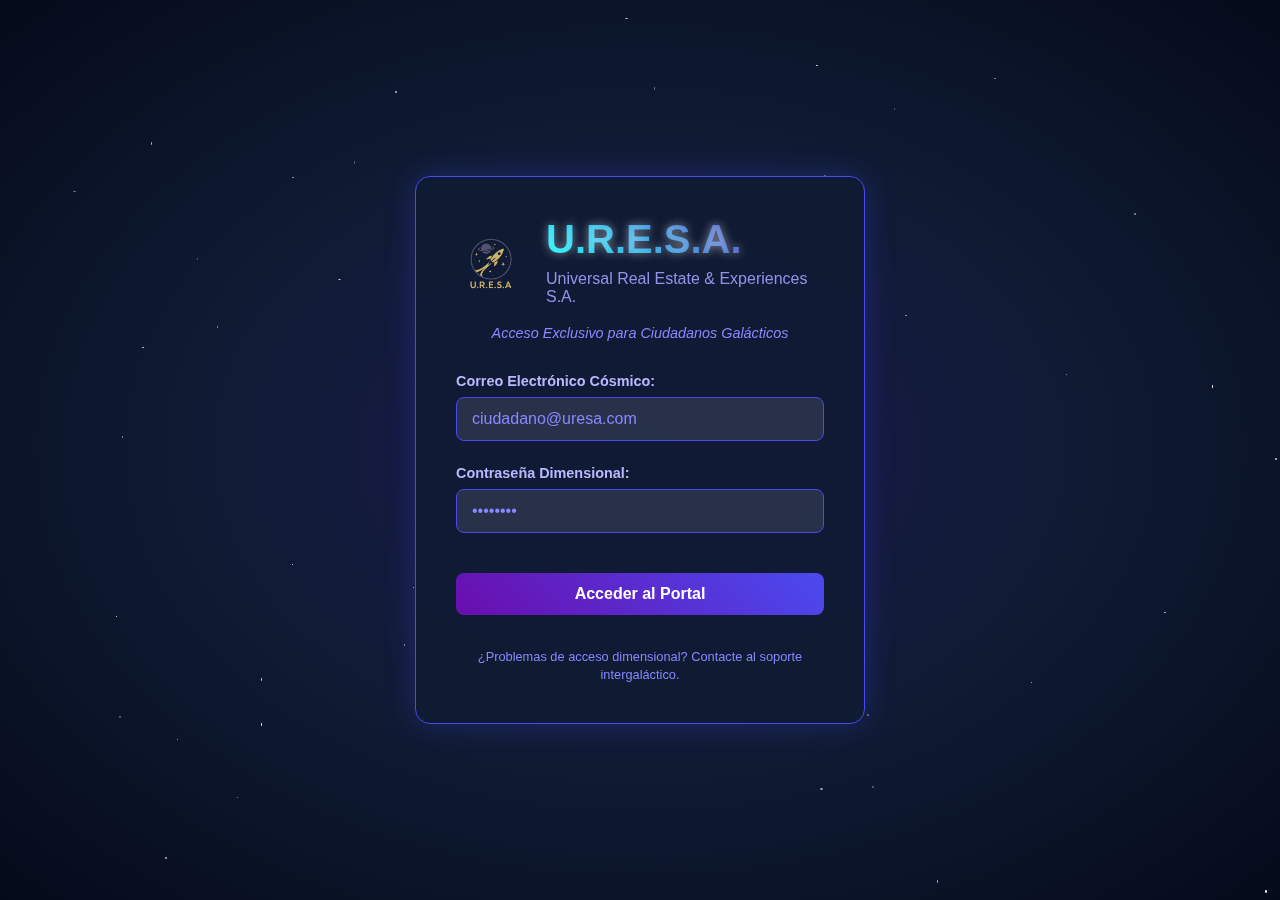
<file: login.html>
<!DOCTYPE html>
<html lang="es">
<head>
    <meta charset="UTF-8">
    <meta name="viewport" content="width=device-width, initial-scale=1.0">
    <title>U.R.E.S.A. - Acceso Ciudadano Galáctico</title>
    <link rel="icon" type="image/png" href="img/favicon.png">
    <link rel="stylesheet" href="css/login.css">
</head>
<body>
    <div class="login-container">
        <div class="cosmic-header">
            <div class="login-logo-container">
                <img src="img/favicon.png" alt="U.R.E.S.A. Logo" class="login-logo">
                <div class="login-logo-text">
                    <h1>U.R.E.S.A.</h1>
                    <p>Universal Real Estate & Experiences S.A.</p>
                </div>
            </div>
            <p class="subtitle">Acceso Exclusivo para Ciudadanos Galácticos</p>
        </div>
        
        <form id="loginForm" class="login-form">
            <div class="input-group">
                <label for="email">Correo Electrónico Cósmico:</label>
                <input type="email" id="email" name="email" required 
                       placeholder="ciudadano@uresa.com">
            </div>
            
            <div class="input-group">
                <label for="password">Contraseña Dimensional:</label>
                <input type="password" id="password" name="password" required 
                       placeholder="••••••••">
            </div>
            
            <button type="submit" class="cosmic-button">Acceder al Portal</button>
        </form>
        
        <div id="errorMessage" class="error-message" style="display: none;">
            ⚠️ Credenciales incorrectas. Verifique su identidad galáctica.
        </div>
        
        <div class="login-footer">
            <p><small>¿Problemas de acceso dimensional? Contacte al soporte intergaláctico.</small></p>
        </div>
    </div>

    <script src="js/login.js"></script>
</body>
</html>
</file>
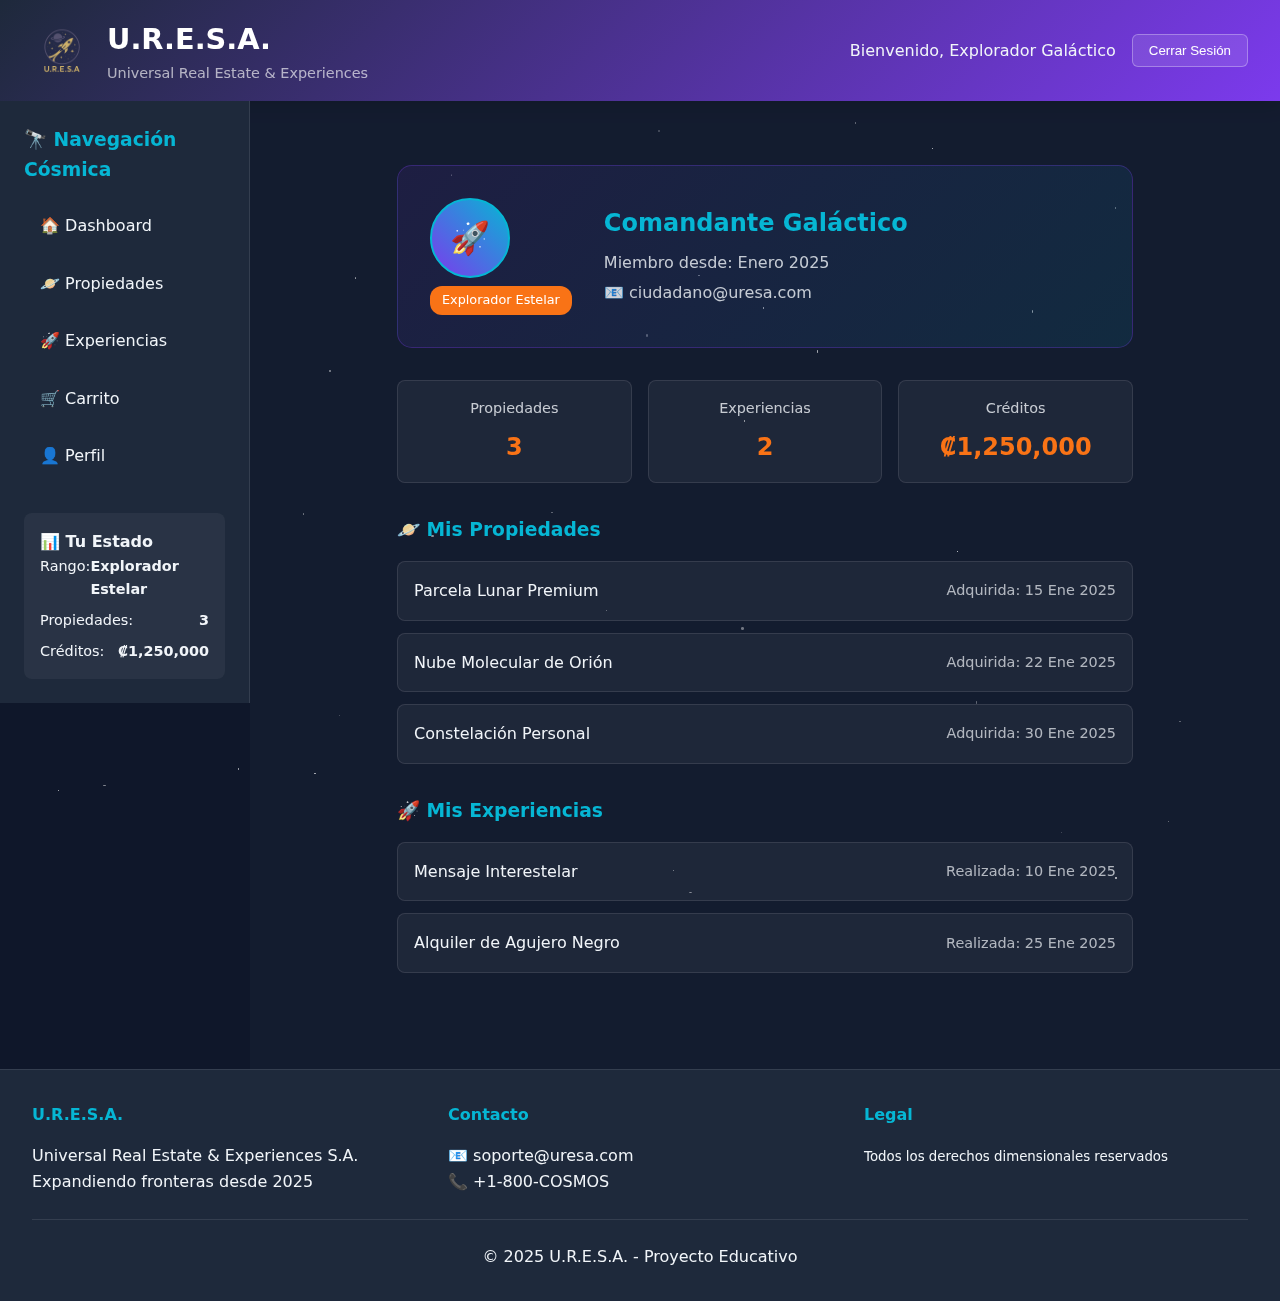
<file: perfil.html>
<!DOCTYPE html>
<html lang="es">
<head>
    <meta charset="UTF-8">
    <meta name="viewport" content="width=device-width, initial-scale=1.0">
    <title>Perfil - U.R.E.S.A.</title>
    <link rel="icon" type="image/png" href="img/favicon.png">
    <link rel="stylesheet" href="css/style.css">
    <link rel="stylesheet" href="css/perfil.css">
</head>
<body>
    <div id="header-container"></div>

    <div class="main-layout">
        <div id="sidebar-container"></div>

        <main class="content">
            <div class="profile-main">
                <!-- Header del Perfil -->
                <div class="profile-header">
                    <div class="avatar-container">
                        <div class="profile-avatar">🚀</div>
                        <span class="rank-badge">Explorador Estelar</span>
                    </div>
                    <div class="profile-info">
                        <h2>Comandante Galáctico</h2>
                        <p class="member-since">Miembro desde: Enero 2025</p>
                        <p class="user-email">📧 ciudadano@uresa.com</p>
                    </div>
                </div>

                <!-- Estadísticas -->
                <div class="profile-stats">
                    <div class="stat-item">
                        <span class="stat-label">Propiedades</span>
                        <span class="stat-value">3</span>
                    </div>
                    <div class="stat-item">
                        <span class="stat-label">Experiencias</span>
                        <span class="stat-value">2</span>
                    </div>
                    <div class="stat-item">
                        <span class="stat-label">Créditos</span>
                        <span class="stat-value">₡1,250,000</span>
                    </div>
                </div>

                <!-- Propiedades del Usuario -->
                <section class="profile-section">
                    <h3>🪐 Mis Propiedades</h3>
                    <div class="properties-list">
                        <div class="property-item">
                            <span class="property-name">Parcela Lunar Premium</span>
                            <span class="property-date">Adquirida: 15 Ene 2025</span>
                        </div>
                        <div class="property-item">
                            <span class="property-name">Nube Molecular de Orión</span>
                            <span class="property-date">Adquirida: 22 Ene 2025</span>
                        </div>
                        <div class="property-item">
                            <span class="property-name">Constelación Personal</span>
                            <span class="property-date">Adquirida: 30 Ene 2025</span>
                        </div>
                    </div>
                </section>

                <!-- Experiencias del Usuario -->
                <section class="profile-section">
                    <h3>🚀 Mis Experiencias</h3>
                    <div class="experiences-list">
                        <div class="experience-item">
                            <span class="experience-name">Mensaje Interestelar</span>
                            <span class="experience-date">Realizada: 10 Ene 2025</span>
                        </div>
                        <div class="experience-item">
                            <span class="experience-name">Alquiler de Agujero Negro</span>
                            <span class="experience-date">Realizada: 25 Ene 2025</span>
                        </div>
                    </div>
                </section>
            </div>
        </main>
    </div>

    <div id="footer-container"></div>

    <script src="js/main.js"></script>
</body>
</html>
</file>
<file: css/login.css>
* {
    margin: 0;
    padding: 0;
    box-sizing: border-box;
}

body {
    background: 
        radial-gradient(ellipse at center, #1a1a4d 0%, #0f1b33 50%, #050a1a 100%),
        radial-gradient(circle at 20% 80%, rgba(106, 13, 173, 0.3) 0%, transparent 40%),
        radial-gradient(circle at 80% 20%, rgba(0, 247, 255, 0.2) 0%, transparent 40%);
    color: #e0e0ff;
    min-height: 100vh;
    display: flex;
    align-items: center;
    justify-content: center;
    font-family: 'Segoe UI', sans-serif;
}

.login-container {
    background: rgba(15, 27, 51, 0.9);
    padding: 2.5rem;
    border-radius: 15px;
    border: 1px solid #4a4af0;
    box-shadow: 0 0 30px rgba(74, 74, 240, 0.3);
    max-width: 450px;
    width: 100%;
    backdrop-filter: blur(10px);
}

.login-logo-container {
    display: flex;
    align-items: center;
    gap: 20px;
    margin-bottom: 15px;
    justify-content: center;
    text-align: left;
}

.login-logo {
    width: 70px;
    height: 70px;
    border-radius: 12px;
    object-fit: contain;
    background: transparent;
}

.login-logo-text h1 {
    margin: 0;
    font-size: 2.2rem;
    color: white;
    text-shadow: 0 0 10px rgba(255, 255, 255, 0.5);
}

.login-logo-text p {
    margin: 5px 0 0 0;
    font-size: 1rem;
    opacity: 0.9;
    color: rgba(255, 255, 255, 0.8);
}

.cosmic-header {
    text-align: center;
    margin-bottom: 2rem;
}

.cosmic-header h1 {
    font-size: 2.5rem;
    margin-bottom: 0.5rem;
    background: linear-gradient(45deg, #00f7ff, #6a0dad);
    -webkit-background-clip: text;
    -webkit-text-fill-color: transparent;
    background-clip: text;
}

.cosmic-header p {
    color: #a0a0ff;
    margin-bottom: 0.25rem;
}

.subtitle {
    font-size: 0.9rem;
    color: #8888ff !important;
    font-style: italic;
}

.login-form {
    display: flex;
    flex-direction: column;
    gap: 1.5rem;
}

.input-group {
    display: flex;
    flex-direction: column;
    gap: 0.5rem;
}

.input-group label {
    font-weight: 600;
    color: #b8b8ff;
    font-size: 0.9rem;
}

.input-group input {
    padding: 12px 15px;
    border: 1px solid #4a4af0;
    border-radius: 8px;
    background: rgba(255, 255, 255, 0.1);
    color: white;
    font-size: 1rem;
    transition: all 0.3s ease;
}

.input-group input:focus {
    outline: none;
    border-color: #00f7ff;
    box-shadow: 0 0 10px rgba(0, 247, 255, 0.3);
    background: rgba(255, 255, 255, 0.15);
}

.input-group input::placeholder {
    color: #8888ff;
}

.cosmic-button {
    padding: 12px 20px;
    background: linear-gradient(45deg, #6a0dad, #4a4af0);
    color: white;
    border: none;
    border-radius: 8px;
    font-size: 1rem;
    font-weight: 600;
    cursor: pointer;
    transition: all 0.3s ease;
    margin-top: 1rem;
}

.cosmic-button:hover {
    background: linear-gradient(45deg, #4a4af0, #00f7ff);
    transform: translateY(-2px);
    box-shadow: 0 5px 15px rgba(0, 247, 255, 0.4);
}

.error-message {
    background: rgba(255, 0, 0, 0.1);
    border: 1px solid #ff4444;
    color: #ff8888;
    padding: 12px;
    border-radius: 8px;
    margin-top: 1rem;
    text-align: center;
}

.login-footer {
    margin-top: 2rem;
    text-align: center;
}

.login-footer small {
    color: #8888ff;
    font-size: 0.8rem;
}
</file>
<file: css/style.css>
:root {
    --space-dark: #0f172a;
    --space-blue: #1e293b;
    --cosmic-purple: #7c3aed;
    --star-cyan: #06b6d4;
    --galaxy-white: #f1f5f9;
    --neutron-orange: #f97316;
}

* {
    margin: 0;
    padding: 0;
    box-sizing: border-box;
}

body {
    font-family: 'Segoe UI', system-ui, sans-serif;
    background: var(--space-dark);
    color: var(--galaxy-white);
    line-height: 1.6;
    min-height: 100vh;
    display: flex;
    flex-direction: column;
}

/* Header */
.top-header {
    background: linear-gradient(135deg, var(--space-blue), var(--cosmic-purple));
    padding: 1rem 2rem;
    display: flex;
    justify-content: space-between;
    align-items: center;
    box-shadow: 0 2px 20px rgba(0, 0, 0, 0.3);
}

.header-content {
    display: flex;
    justify-content: space-between;
    align-items: center;
    width: 100%;
}

.logo-container {
    display: flex;
    align-items: center;
    gap: 15px;
}

.site-logo {
    width: 60px;
    height: 60px;
    border-radius: 8px;
    object-fit: contain;
    background: transparent;
}

.logo-text h1 {
    margin: 0;
    font-size: 1.8rem;
    color: white;
}

.logo-text p {
    margin: 0;
    font-size: 0.9rem;
    opacity: 0.8;
    color: rgba(255, 255, 255, 0.8);
}

.header-actions {
    display: flex;
    align-items: center;
    gap: 1rem;
}

.logout-btn {
    background: rgba(255, 255, 255, 0.1);
    color: white;
    border: 1px solid rgba(255, 255, 255, 0.3);
    padding: 0.5rem 1rem;
    border-radius: 6px;
    cursor: pointer;
    transition: all 0.3s ease;
}

.logout-btn:hover {
    background: rgba(255, 255, 255, 0.2);
}

/* Layout Principal */
.main-layout {
    display: grid;
    grid-template-columns: 250px 1fr;
    flex: 1;
}

/* Sidebar */
.sidebar {
    background: var(--space-blue);
    padding: 1.5rem;
    border-right: 1px solid rgba(255, 255, 255, 0.1);
}

.sidebar-nav h3 {
    color: var(--star-cyan);
    margin-bottom: 1rem;
}

.sidebar-nav ul {
    list-style: none;
    margin-bottom: 2rem;
}

.nav-item {
    display: block;
    padding: 0.75rem 1rem;
    color: var(--galaxy-white);
    text-decoration: none;
    border-radius: 6px;
    margin-bottom: 0.5rem;
    transition: all 0.3s ease;
}

.nav-item:hover,
.nav-item.active {
    background: rgba(124, 58, 237, 0.2);
    color: var(--star-cyan);
}

.sidebar-info {
    background: rgba(255, 255, 255, 0.05);
    padding: 1rem;
    border-radius: 8px;
}

.user-stats {
    display: flex;
    flex-direction: column;
    gap: 0.5rem;
}

.stat {
    display: flex;
    justify-content: space-between;
    font-size: 0.9rem;
}

/* Contenido Principal */
.content {
    padding: 2rem;
    background: rgba(30, 41, 59, 0.3);
}

.welcome-section {
    text-align: center;
    margin-bottom: 2rem;
    padding: 2rem;
    background: linear-gradient(135deg, rgba(124, 58, 237, 0.1), rgba(6, 182, 212, 0.1));
    border-radius: 12px;
}

.section-header {
    display: flex;
    justify-content: space-between;
    align-items: center;
    margin-bottom: 2rem;
}

.filters {
    display: flex;
    gap: 0.5rem;
}

.filter-btn {
    padding: 0.5rem 1rem;
    background: rgba(255, 255, 255, 0.1);
    color: var(--galaxy-white);
    border: 1px solid rgba(255, 255, 255, 0.2);
    border-radius: 20px;
    cursor: pointer;
    transition: all 0.3s ease;
}

.filter-btn.active {
    background: var(--cosmic-purple);
}

/* Grid de Productos */
.products-grid {
    display: grid;
    grid-template-columns: repeat(auto-fill, minmax(280px, 1fr));
    gap: 1.5rem;
}

/* Tarjetas de Producto */
.product-card {
    background: rgba(255, 255, 255, 0.05);
    border-radius: 12px;
    overflow: hidden;
    transition: all 0.3s ease;
    border: 1px solid rgba(255, 255, 255, 0.1);
}

.product-card:hover {
    transform: translateY(-5px);
    border-color: var(--star-cyan);
}

.product-image {
    height: 160px;
    overflow: hidden;
}

.product-img {
    width: 100%;
    height: 100%;
    object-fit: cover;
}

.product-content {
    padding: 1.25rem;
}

.product-title {
    color: var(--star-cyan);
    font-size: 1.1rem;
    margin-bottom: 0.5rem;
}

.product-description {
    opacity: 0.8;
    font-size: 0.9rem;
    margin-bottom: 1rem;
}

.product-meta {
    display: flex;
    justify-content: space-between;
    align-items: center;
    margin-bottom: 1rem;
}

.product-price {
    color: var(--neutron-orange);
    font-weight: bold;
    font-size: 1.2rem;
}

.product-category {
    background: rgba(124, 58, 237, 0.3);
    color: #c4b5fd;
    padding: 0.25rem 0.5rem;
    border-radius: 12px;
    font-size: 0.7rem;
}

.add-to-cart {
    width: 100%;
    padding: 0.75rem;
    background: linear-gradient(45deg, var(--cosmic-purple), var(--star-cyan));
    color: white;
    border: none;
    border-radius: 6px;
    cursor: pointer;
    font-weight: 600;
}

/* Footer */
.main-footer {
    background: var(--space-blue);
    padding: 2rem;
    border-top: 1px solid rgba(255, 255, 255, 0.1);
}

.footer-content {
    display: grid;
    grid-template-columns: repeat(auto-fit, minmax(200px, 1fr));
    gap: 2rem;
    margin-bottom: 1.5rem;
}

.footer-section h4 {
    color: var(--star-cyan);
    margin-bottom: 1rem;
}

.footer-bottom {
    text-align: center;
    padding-top: 1.5rem;
    border-top: 1px solid rgba(255, 255, 255, 0.1);
}

/* Responsive */
@media (max-width: 768px) {
    .main-layout {
        grid-template-columns: 1fr;
    }
    
    .sidebar {
        display: none;
    }
    
    .section-header {
        flex-direction: column;
        gap: 1rem;
        text-align: center;
    }
    
    .top-header {
        flex-direction: column;
        gap: 1rem;
        text-align: center;
    }
}
</file>
<file: css/perfil.css>
.profile-main {
    padding: 2rem;
    max-width: 800px;
    margin: 0 auto;
}

.profile-header {
    display: flex;
    align-items: center;
    gap: 2rem;
    margin-bottom: 2rem;
    padding: 2rem;
    background: linear-gradient(135deg, rgba(124, 58, 237, 0.1), rgba(6, 182, 212, 0.1));
    border-radius: 15px;
    border: 1px solid rgba(124, 58, 237, 0.3);
}

.profile-avatar {
    width: 80px;
    height: 80px;
    border-radius: 50%;
    border: 2px solid var(--star-cyan);
    background: linear-gradient(45deg, var(--cosmic-purple), var(--star-cyan));
    display: flex;
    align-items: center;
    justify-content: center;
    font-size: 2rem;
}

.rank-badge {
    background: var(--neutron-orange);
    color: white;
    padding: 0.25rem 0.75rem;
    border-radius: 12px;
    font-size: 0.8rem;
    margin-top: 0.5rem;
    display: inline-block;
}

.profile-info h2 {
    color: var(--star-cyan);
    margin-bottom: 0.5rem;
}

.member-since, .user-email {
    color: var(--galaxy-white);
    opacity: 0.8;
    margin-bottom: 0.25rem;
}

/* Estadísticas */
.profile-stats {
    display: grid;
    grid-template-columns: repeat(3, 1fr);
    gap: 1rem;
    margin-bottom: 2rem;
}

.stat-item {
    background: rgba(255, 255, 255, 0.05);
    padding: 1rem;
    border-radius: 8px;
    text-align: center;
    border: 1px solid rgba(255, 255, 255, 0.1);
}

.stat-label {
    display: block;
    color: var(--galaxy-white);
    opacity: 0.8;
    font-size: 0.9rem;
    margin-bottom: 0.5rem;
}

.stat-value {
    display: block;
    color: var(--neutron-orange);
    font-size: 1.5rem;
    font-weight: bold;
}

/* Listas */
.profile-section {
    margin-bottom: 2rem;
}

.profile-section h3 {
    color: var(--star-cyan);
    margin-bottom: 1rem;
}

.properties-list, .experiences-list {
    display: flex;
    flex-direction: column;
    gap: 0.75rem;
}

.property-item, .experience-item {
    background: rgba(255, 255, 255, 0.05);
    padding: 1rem;
    border-radius: 8px;
    border: 1px solid rgba(255, 255, 255, 0.1);
    display: flex;
    justify-content: space-between;
    align-items: center;
}

.property-name, .experience-name {
    color: var(--galaxy-white);
    font-weight: 500;
}

.property-date, .experience-date {
    color: var(--galaxy-white);
    opacity: 0.7;
    font-size: 0.9rem;
}

@media (max-width: 768px) {
    .profile-header {
        flex-direction: column;
        text-align: center;
    }
    
    .profile-stats {
        grid-template-columns: 1fr;
    }
    
    .property-item, .experience-item {
        flex-direction: column;
        align-items: flex-start;
        gap: 0.5rem;
    }
}
</file>
